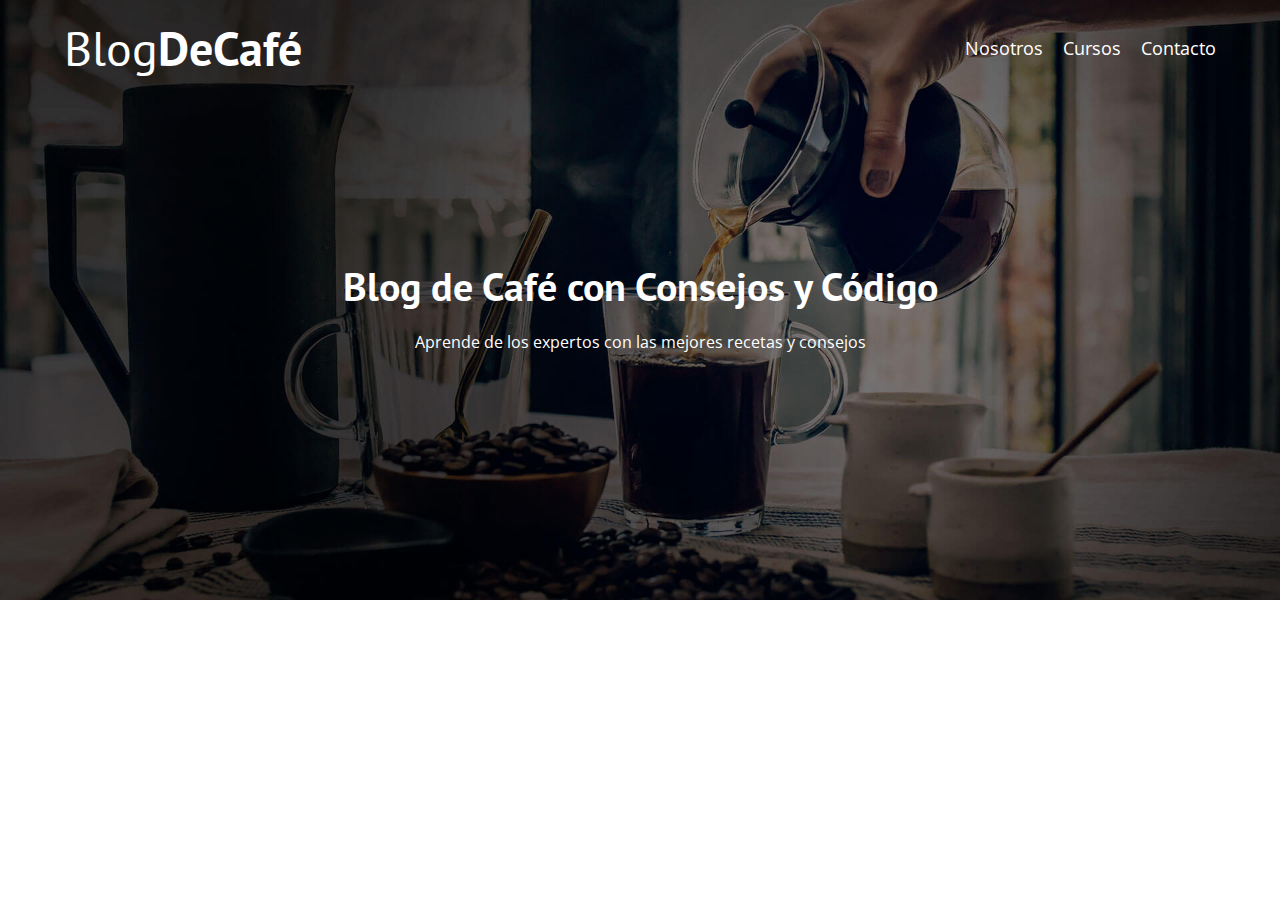
<file: index.html>
<!DOCTYPE html>
<html lang="en">
<head>
    <meta charset="UTF-8">
    <meta name="viewport" content="width=device-width, initial-scale=1.0">
    <title>BlogDeCafé</title>
    <link rel="stylesheet" href="css/normalize.css">
    <link rel="preconnect" href="https://fonts.googleapis.com">
    <link rel="preconnect" href="https://fonts.gstatic.com" crossorigin>
    <link href="https://fonts.googleapis.com/css2?family=Open+Sans&family=PT+Sans:wght@400;700&display=swap" rel="stylesheet">
    <link rel="stylesheet" href="css/style.css">
</head>
<body>
    <header class="header">

        <div class="contenedor">
            <div class="barra">
                <a href="index.html" class="logo">
                    <h1 class="logo__nombre no-margin centrar-texto">Blog<span class="logo__bold">DeCafé</span></h1>
                </a>    
                
                <nav class="navegacion">
                    <a href="nosotros.html" class="navegacion__enlace">Nosotros</a>
                    <a href="cursos.html" class="navegacion__enlace">Cursos</a>
                    <a href="contacto.html" class="navegacion__enlace">Contacto</a>
                </nav>
            </div>
        </div>
            
        <div class="header__texto">
            <h2 class="no-margin">Blog de Café con Consejos y Código</h2>
            <p class="no-margin">Aprende de los expertos con las mejores recetas y consejos</p>
        </div>
    </header>
</body>
</html>
</file>
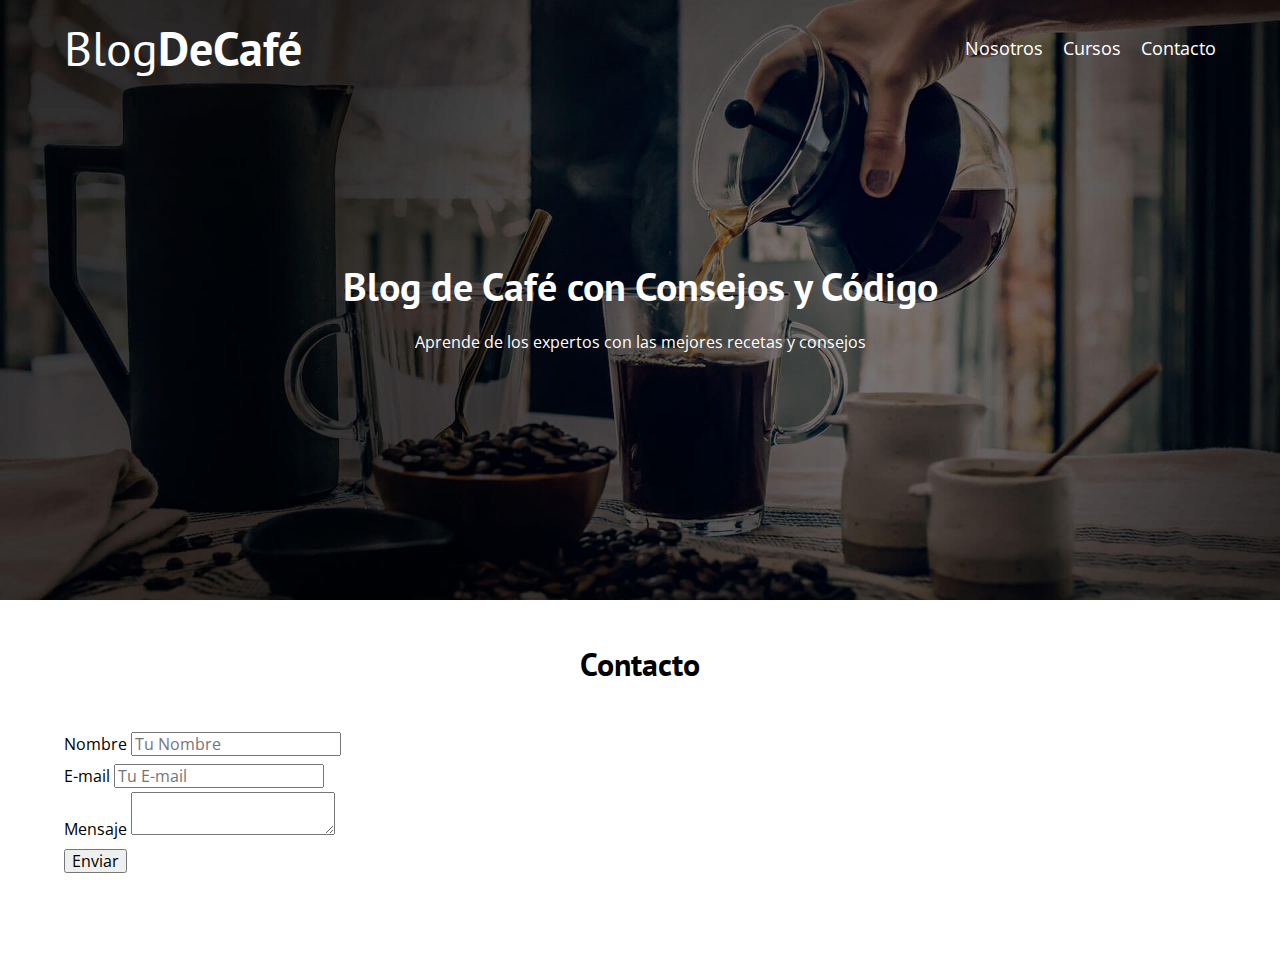
<file: contacto.html>
<!DOCTYPE html>
<html lang="en">
<head>
    <meta charset="UTF-8">
    <meta name="viewport" content="width=device-width, initial-scale=1.0">
    <title>BlogDeCafé</title>
    <link rel="stylesheet" href="css/normalize.css">
    <link rel="preconnect" href="https://fonts.googleapis.com">
    <link rel="preconnect" href="https://fonts.gstatic.com" crossorigin>
    <link href="https://fonts.googleapis.com/css2?family=Open+Sans&family=PT+Sans:wght@400;700&display=swap" rel="stylesheet">
    <link rel="stylesheet" href="css/style.css">
</head>
<body>
    <header class="header">

        <div class="contenedor">
            <div class="barra">
                <a href="index.html" class="logo">
                    <h1 class="logo__nombre no-margin centrar-texto">Blog<span class="logo__bold">DeCafé</span></h1>
                </a>    
                
                <nav class="navegacion">
                    <a href="nosotros.html" class="navegacion__enlace">Nosotros</a>
                    <a href="cursos.html" class="navegacion__enlace">Cursos</a>
                    <a href="contacto.html" class="navegacion__enlace">Contacto</a>
                </nav>
            </div>
        </div>
            
        <div class="header__texto">
            <h2 class="no-margin">Blog de Café con Consejos y Código</h2>
            <p class="no-margin">Aprende de los expertos con las mejores recetas y consejos</p>
        </div>
    </header>

    <main class="contenedor">
        <h3 class="centrar-texto">Contacto</h3>

        <div class="contacto-bg"></div>
        
        <form class="formulario">
            <div class="campo">
                <label class="campo__label" for="nombre">Nombre</label>
                <input 
                    class="campo__field"
                    type="text" 
                    placeholder="Tu Nombre" 
                    id="nombre" 
                >
            </div>

            <div class="campo">
                <label class="campo__label" for="email">E-mail</label>
                <input 
                    class="campo__field"
                    type="email" 
                    placeholder="Tu E-mail" 
                    id="email"
                >
            </div>

            <div class="campo">
                <label class="campo__label" for="mensaje">Mensaje</label>
                <textarea 
                    class=" campo__field campo__field--textarea" 
                    id="mensaje"
                >
                </textarea>
            </div>

            <div class="campo">
                <input type="submit" value="Enviar" class="boton boton--primario">
            </div>
        </form>

        
        
    </main>

     <footer class="footer">
            
            <div class="contenedor">
                <div class="barra">
                    <a href="index.html" class="logo">
                        <h1 class="logo__nombre no-margin centrar-texto">Blog<span class="logo__bold">DeCafé</span></h1>
                    </a>    
                    
                    <nav class="navegacion">
                        <a href="nosotros.html" class="navegacion__enlace">Nosotros</a>
                        <a href="cursos.html" class="navegacion__enlace">Cursos</a>
                        <a href="contacto.html" class="navegacion__enlace">Contacto</a>
                    </nav>
                </div>
            </div>

     </footer>

     <script src="js/modernizr.js"></script>
</body>
</html>
</file>
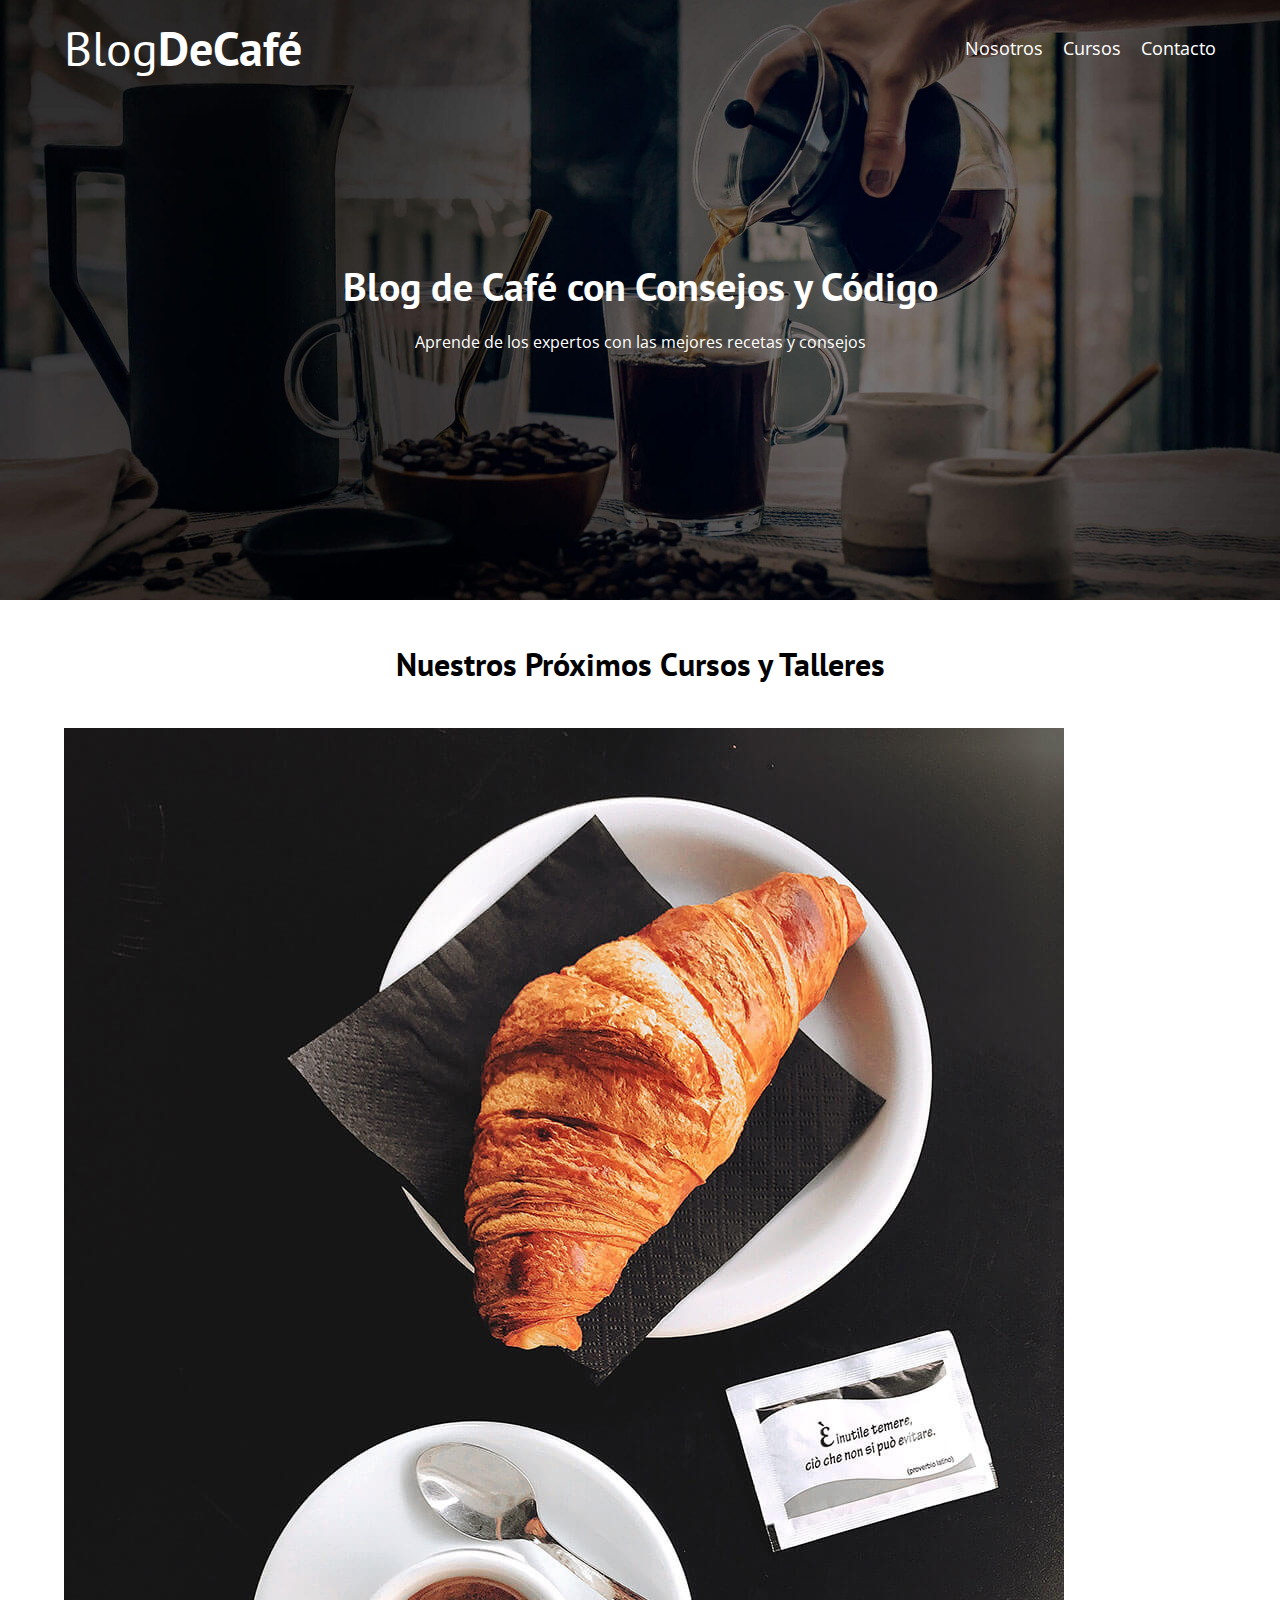
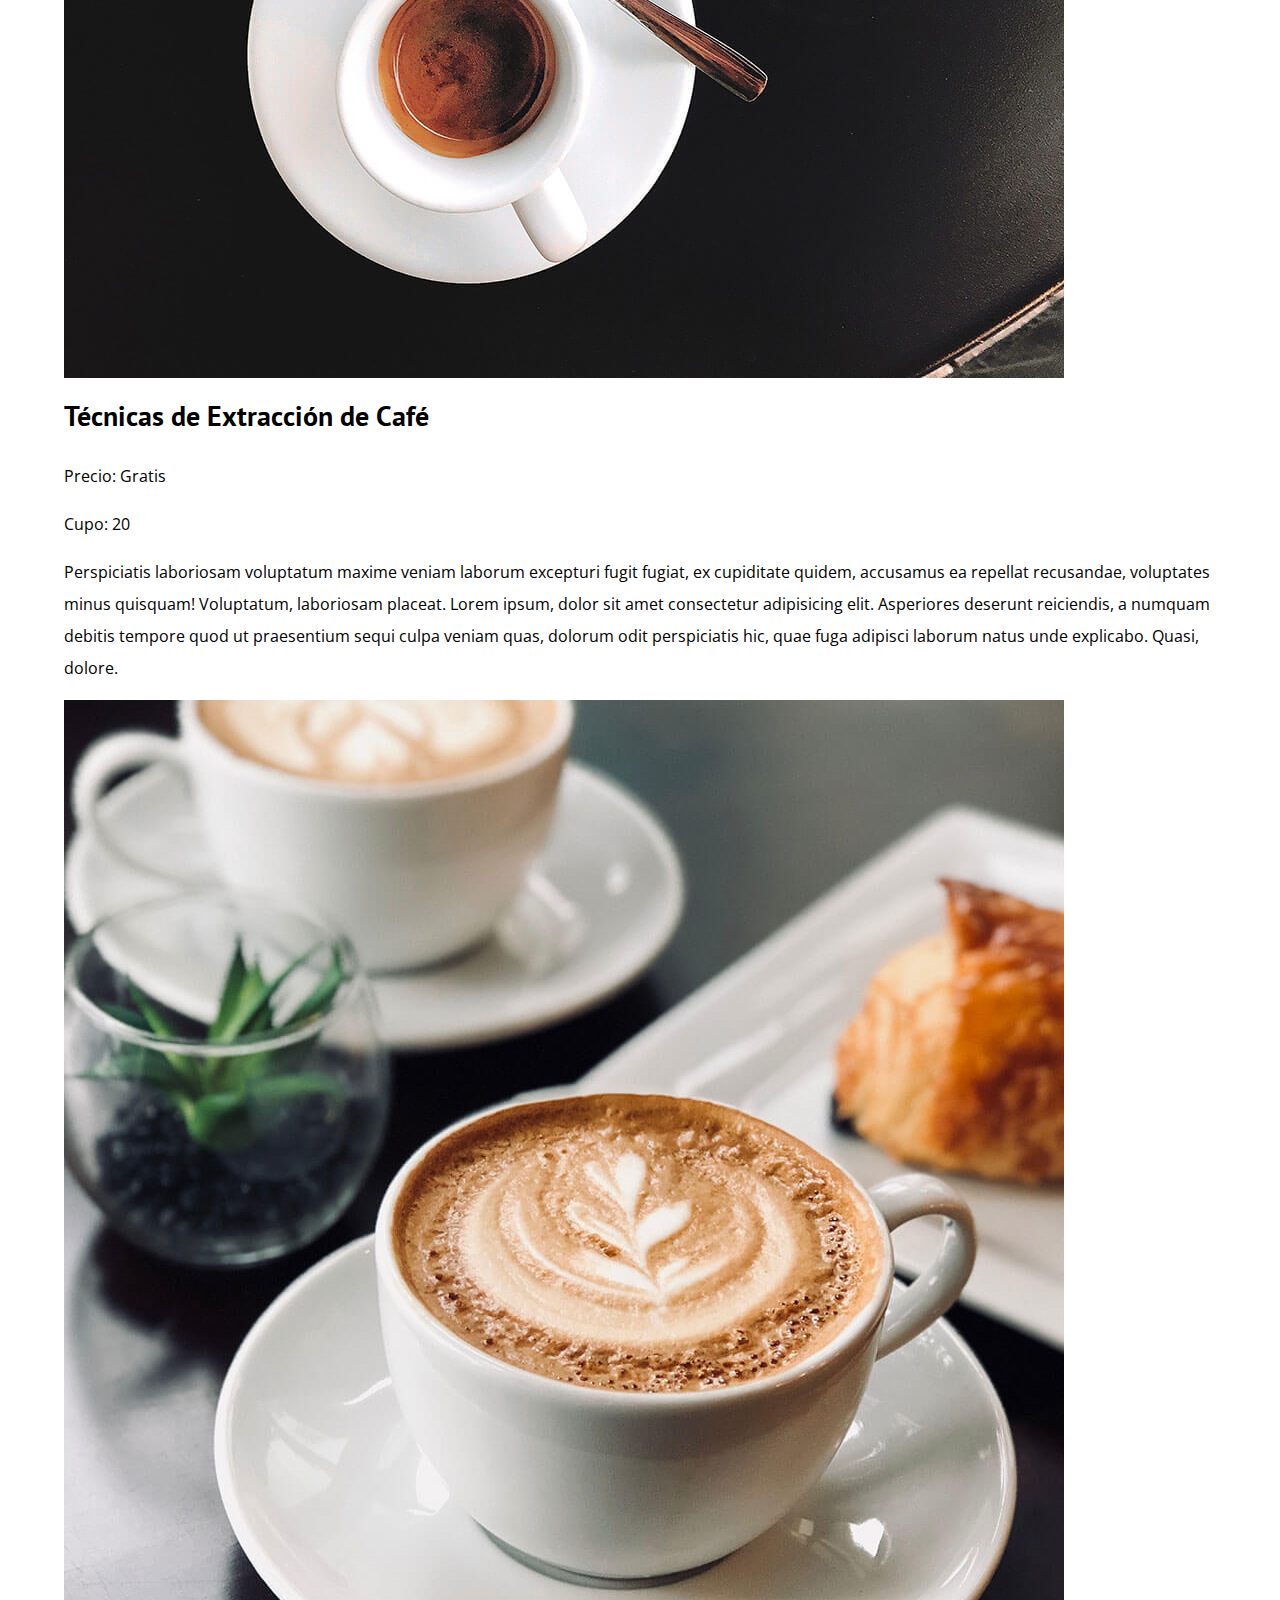
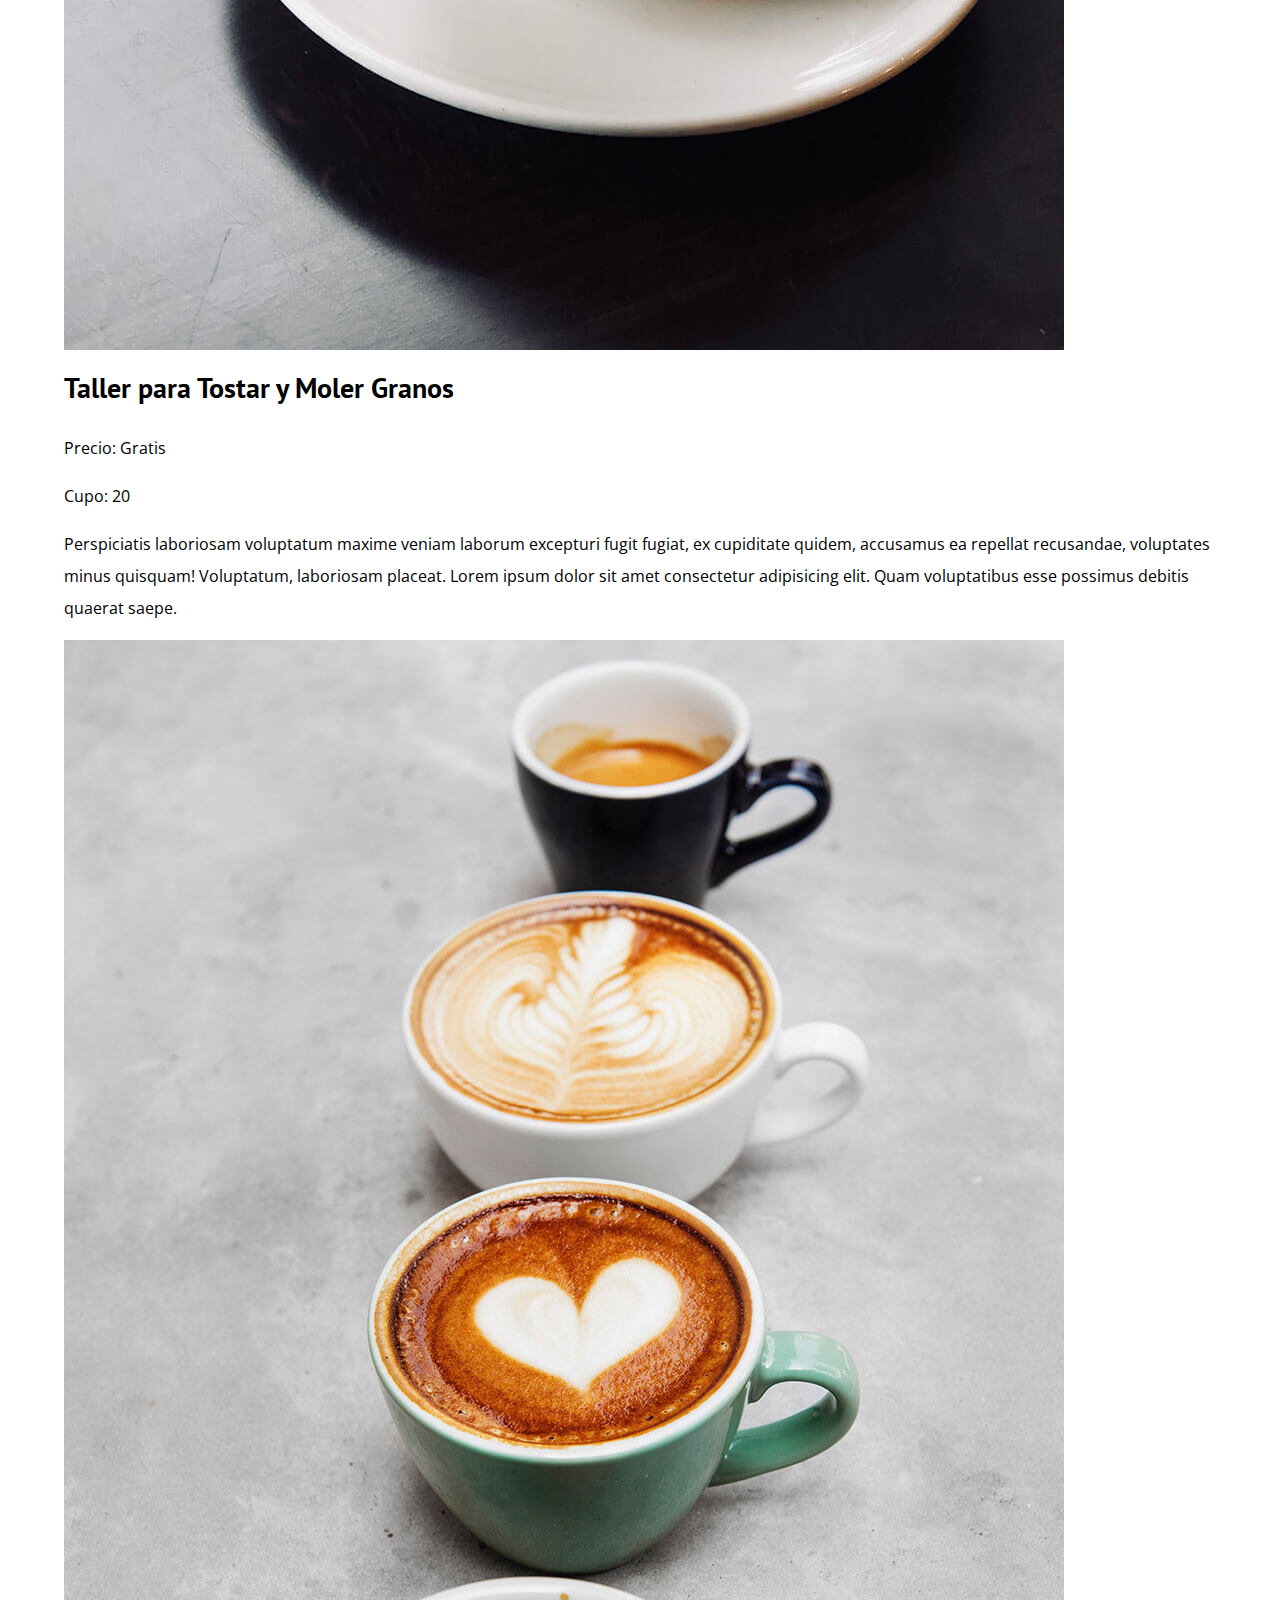
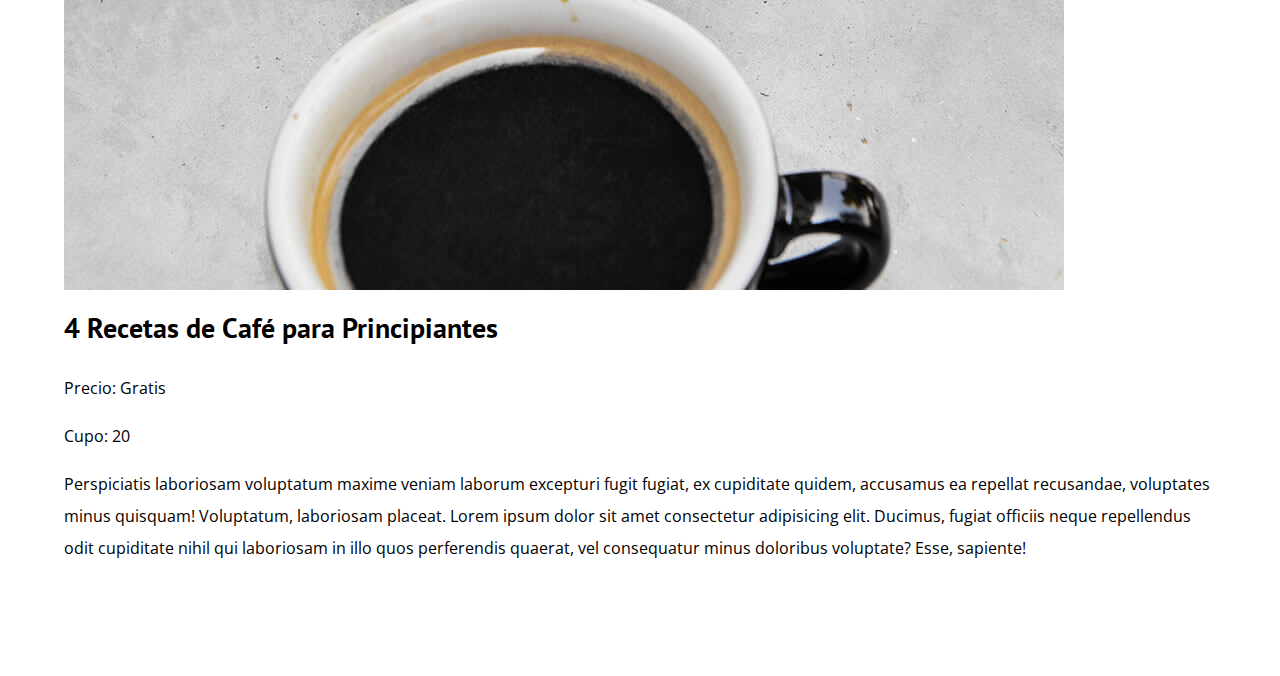
<file: cursos.html>
<!DOCTYPE html>
<html lang="en">
<head>
    <meta charset="UTF-8">
    <meta name="viewport" content="width=device-width, initial-scale=1.0">
    <title>BlogDeCafé</title>
    <link rel="stylesheet" href="css/normalize.css">
    <link rel="preconnect" href="https://fonts.googleapis.com">
    <link rel="preconnect" href="https://fonts.gstatic.com" crossorigin>
    <link href="https://fonts.googleapis.com/css2?family=Open+Sans&family=PT+Sans:wght@400;700&display=swap" rel="stylesheet">
    <link rel="stylesheet" href="css/style.css">
</head>
<body>
    <header class="header">

        <div class="contenedor">
            <div class="barra">
                <a href="index.html" class="logo">
                    <h1 class="logo__nombre no-margin centrar-texto">Blog<span class="logo__bold">DeCafé</span></h1>
                </a>    
                
                <nav class="navegacion">
                    <a href="nosotros.html" class="navegacion__enlace">Nosotros</a>
                    <a href="cursos.html" class="navegacion__enlace">Cursos</a>
                    <a href="contacto.html" class="navegacion__enlace">Contacto</a>
                </nav>
            </div>
        </div>
            
        <div class="header__texto">
            <h2 class="no-margin">Blog de Café con Consejos y Código</h2>
            <p class="no-margin">Aprende de los expertos con las mejores recetas y consejos</p>
        </div>
    </header>

    <main class="contenedor">
        <h3 class="centrar-texto">Nuestros Próximos Cursos y Talleres</h3>

        <div class="curso">
            <div class="curso__imagen">
                <img src="img/curso1.jpg" alt="Imagen del curso">
            </div>

            <div class="curso__informacion">
                
                <h4 class="no-margin">Técnicas de Extracción de Café</h4>
                
                <p class="curso__label">Precio:
                    <span class="curso__info">Gratis</span>
                </p>
                
                <p class="curso__label">Cupo:
                    <span class="curso__info">20</span>
                </p>

                <p class="curso__descripcion">Perspiciatis laboriosam voluptatum maxime veniam laborum excepturi fugit fugiat, ex cupiditate quidem, accusamus ea repellat recusandae, voluptates minus quisquam! Voluptatum, laboriosam placeat. Lorem ipsum, dolor sit amet consectetur adipisicing elit. Asperiores deserunt reiciendis, a numquam debitis tempore quod ut praesentium sequi culpa veniam quas, dolorum odit perspiciatis hic, quae fuga adipisci laborum natus unde explicabo. Quasi, dolore.
                </p>
            </div> <!-- .curso__informacion -->
        </div> <!-- .curso -->

        <div class="curso">
            <div class="curso__imagen">
                <img src="img/curso2.jpg" alt="Imagen del curso">
            </div>

            <div class="curso__informacion">
                
                <h4 class="no-margin">Taller para Tostar y Moler Granos</h4>
                
                <p class="curso__label">Precio:
                    <span class="curso__info">Gratis</span>
                </p>
                
                <p class="curso__label">Cupo:
                    <span class="curso__info">20</span>
                </p>

                <p class="curso__descripcion">Perspiciatis laboriosam voluptatum maxime veniam laborum excepturi fugit fugiat, ex cupiditate quidem, accusamus ea repellat recusandae, voluptates minus quisquam! Voluptatum, laboriosam placeat. Lorem ipsum dolor sit amet consectetur adipisicing elit. Quam voluptatibus esse possimus debitis quaerat saepe.
                </p>
            </div> <!-- .curso__informacion -->
        </div> <!-- .curso -->

        <div class="curso">
            <div class="curso__imagen">
                <img src="img/curso3.jpg" alt="Imagen del curso">
            </div>

            <div class="curso__informacion">
                
                <h4 class="no-margin">4 Recetas de Café para Principiantes</h4>
                
                <p class="curso__label">Precio:
                    <span class="curso__info">Gratis</span>
                </p>
                
                <p class="curso__label">Cupo:
                    <span class="curso__info">20</span>
                </p>

                <p class="curso__descripcion">Perspiciatis laboriosam voluptatum maxime veniam laborum excepturi fugit fugiat, ex cupiditate quidem, accusamus ea repellat recusandae, voluptates minus quisquam! Voluptatum, laboriosam placeat. Lorem ipsum dolor sit amet consectetur adipisicing elit. Ducimus, fugiat officiis neque repellendus odit cupiditate nihil qui laboriosam in illo quos perferendis quaerat, vel consequatur minus doloribus voluptate? Esse, sapiente!
                </p>
            </div> <!-- .curso__informacion -->
        </div> <!-- .curso -->
        
    </main>

     <footer class="footer">
            
            <div class="contenedor">
                <div class="barra">
                    <a href="index.html" class="logo">
                        <h1 class="logo__nombre no-margin centrar-texto">Blog<span class="logo__bold">DeCafé</span></h1>
                    </a>    
                    
                    <nav class="navegacion">
                        <a href="nosotros.html" class="navegacion__enlace">Nosotros</a>
                        <a href="cursos.html" class="navegacion__enlace">Cursos</a>
                        <a href="contacto.html" class="navegacion__enlace">Contacto</a>
                    </nav>
                </div>
            </div>

     </footer>

     <script src="js/modernizr.js"></script>
</body>
</html>
</file>
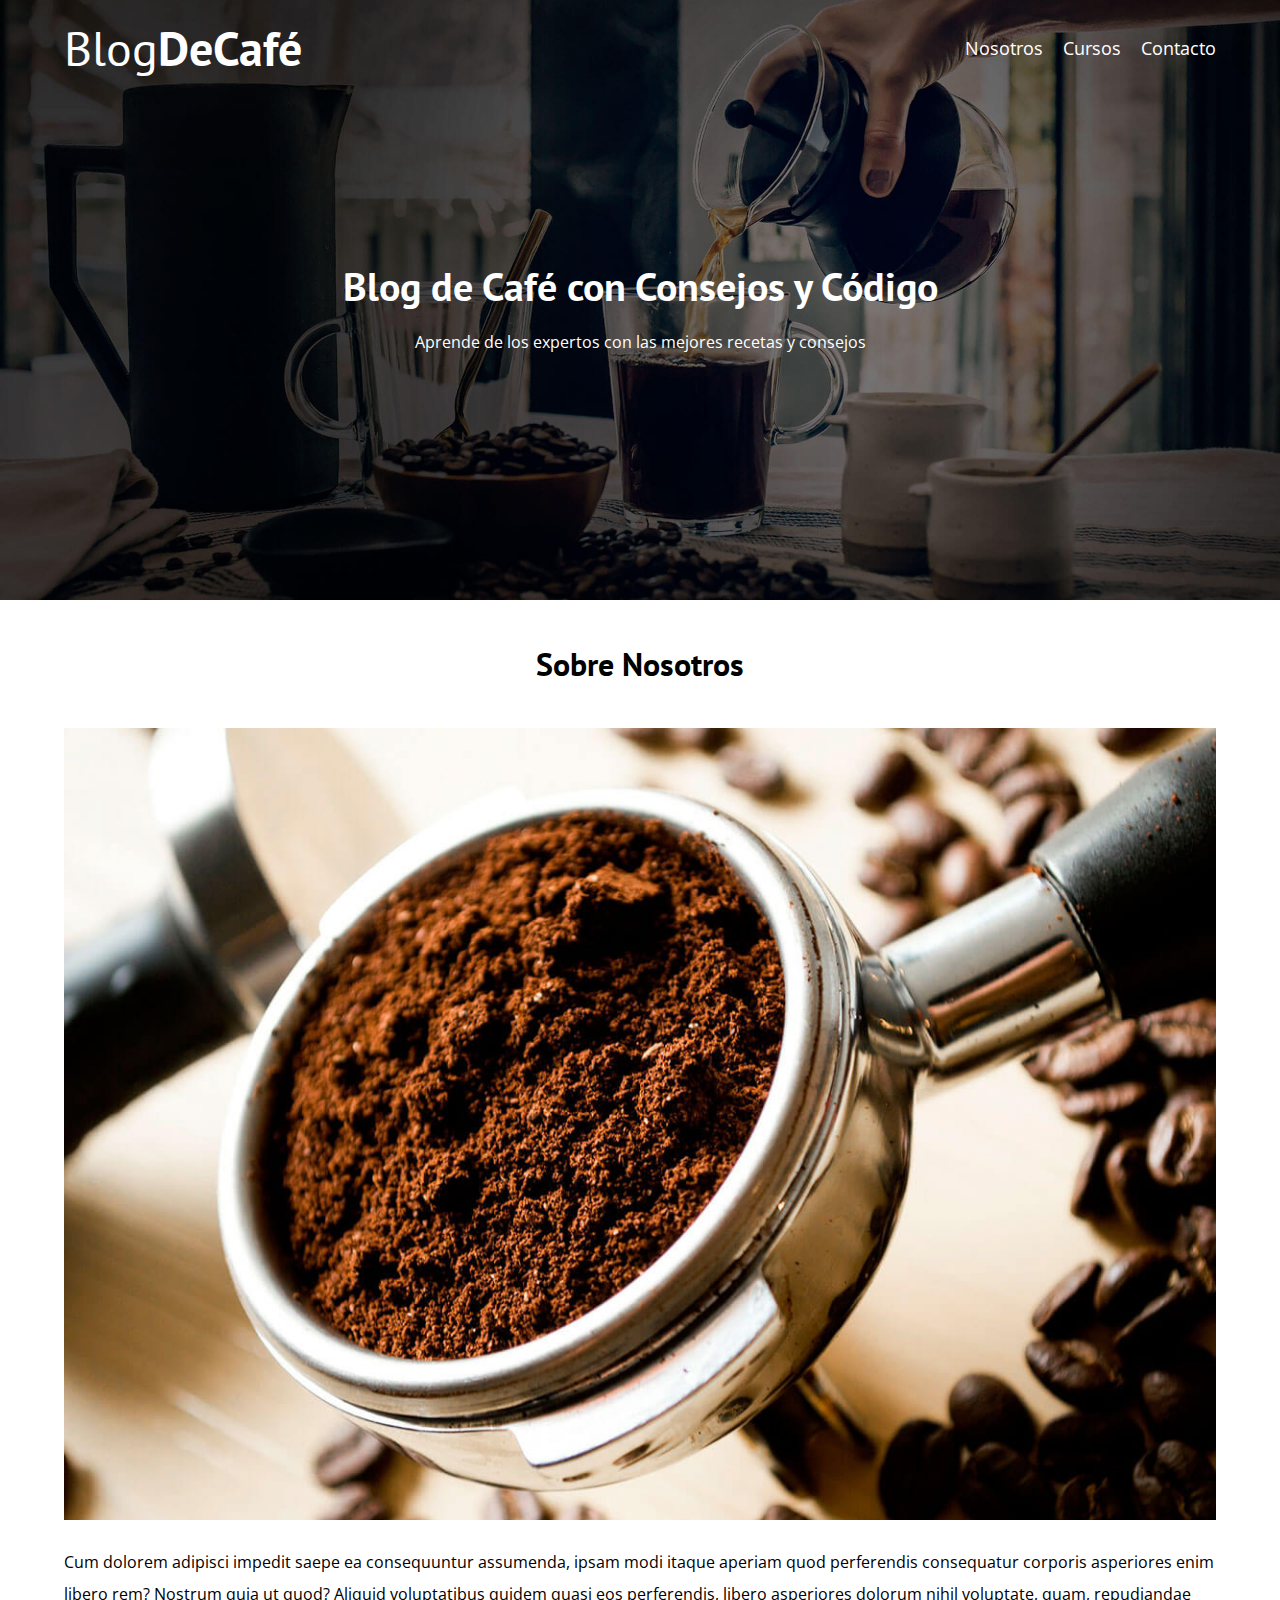
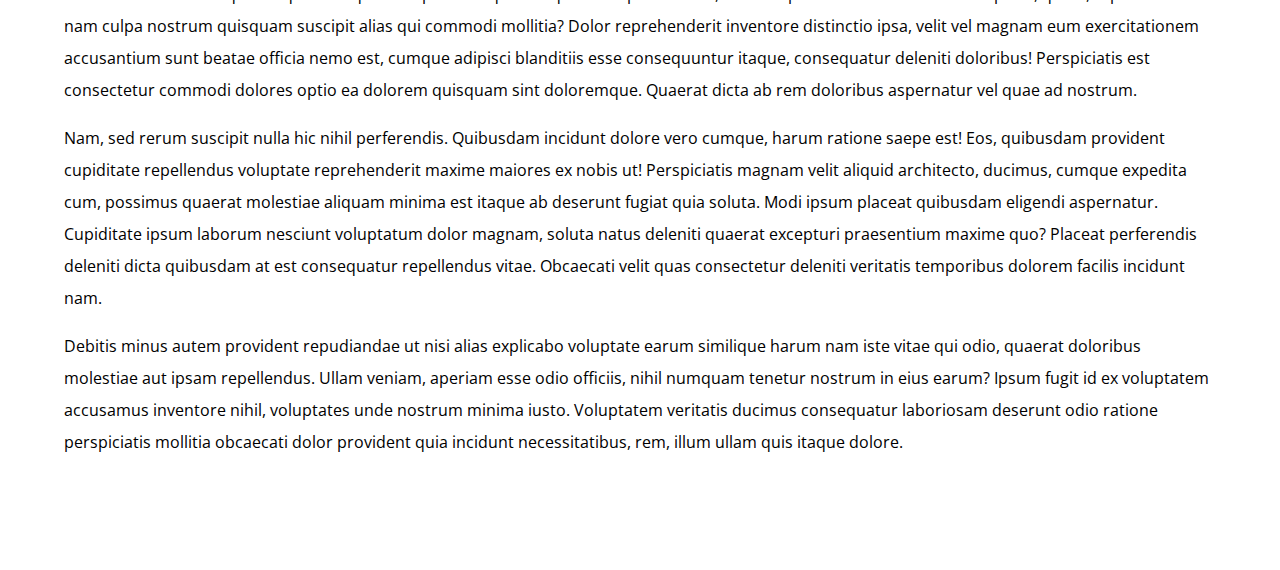
<file: entrada.html>
<!DOCTYPE html>
<html lang="en">
<head>
    <meta charset="UTF-8">
    <meta name="viewport" content="width=device-width, initial-scale=1.0">
    <title>BlogDeCafé</title>
    <link rel="stylesheet" href="css/normalize.css">
    <link rel="preconnect" href="https://fonts.googleapis.com">
    <link rel="preconnect" href="https://fonts.gstatic.com" crossorigin>
    <link href="https://fonts.googleapis.com/css2?family=Open+Sans&family=PT+Sans:wght@400;700&display=swap" rel="stylesheet">
    <link rel="stylesheet" href="css/style.css">
</head>
<body>
    <header class="header">

        <div class="contenedor">
            <div class="barra">
                <a href="index.html" class="logo">
                    <h1 class="logo__nombre no-margin centrar-texto">Blog<span class="logo__bold">DeCafé</span></h1>
                </a>    
                
                <nav class="navegacion">
                    <a href="nosotros.html" class="navegacion__enlace">Nosotros</a>
                    <a href="cursos.html" class="navegacion__enlace">Cursos</a>
                    <a href="contacto.html" class="navegacion__enlace">Contacto</a>
                </nav>
            </div>
        </div>
            
        <div class="header__texto">
            <h2 class="no-margin">Blog de Café con Consejos y Código</h2>
            <p class="no-margin">Aprende de los expertos con las mejores recetas y consejos</p>
        </div>
    </header>

    <div class="contenedor">
        <h3 class="centrar-texto">Sobre Nosotros</h3>

        <img src="img/blog1.jpg" alt="Imagen del blog">

        <p>
            Cum dolorem adipisci impedit saepe ea consequuntur assumenda, ipsam modi itaque aperiam quod perferendis consequatur corporis asperiores enim libero rem? Nostrum quia ut quod? Aliquid voluptatibus quidem quasi eos perferendis, libero asperiores dolorum nihil voluptate, quam, repudiandae nam culpa nostrum quisquam suscipit alias qui commodi mollitia? Dolor reprehenderit inventore distinctio ipsa, velit vel magnam eum exercitationem accusantium sunt beatae officia nemo est, cumque adipisci blanditiis esse consequuntur itaque, consequatur deleniti doloribus! Perspiciatis est consectetur commodi dolores optio ea dolorem quisquam sint doloremque. Quaerat dicta ab rem doloribus aspernatur vel quae ad nostrum.
        </p>
        <p>
            Nam, sed rerum suscipit nulla hic nihil perferendis. Quibusdam incidunt dolore vero cumque, harum ratione saepe est! Eos, quibusdam provident cupiditate repellendus voluptate reprehenderit maxime maiores ex nobis ut! Perspiciatis magnam velit aliquid architecto, ducimus, cumque expedita cum, possimus quaerat molestiae aliquam minima est itaque ab deserunt fugiat quia soluta. Modi ipsum placeat quibusdam eligendi aspernatur. Cupiditate ipsum laborum nesciunt voluptatum dolor magnam, soluta natus deleniti quaerat excepturi praesentium maxime quo? Placeat perferendis deleniti dicta quibusdam at est consequatur repellendus vitae. Obcaecati velit quas consectetur deleniti veritatis temporibus dolorem facilis incidunt nam.
        </p>
        <p>
            Debitis minus autem provident repudiandae ut nisi alias explicabo voluptate earum similique harum nam iste vitae qui odio, quaerat doloribus molestiae aut ipsam repellendus. Ullam veniam, aperiam esse odio officiis, nihil numquam tenetur nostrum in eius earum? Ipsum fugit id ex voluptatem accusamus inventore nihil, voluptates unde nostrum minima iusto. Voluptatem veritatis ducimus consequatur laboriosam deserunt odio ratione perspiciatis mollitia obcaecati dolor provident quia incidunt necessitatibus, rem, illum ullam quis itaque dolore.
        </p>
        
    </div>

     <footer class="footer">
            
            <div class="contenedor">
                <div class="barra">
                    <a href="index.html" class="logo">
                        <h1 class="logo__nombre no-margin centrar-texto">Blog<span class="logo__bold">DeCafé</span></h1>
                    </a>    
                    
                    <nav class="navegacion">
                        <a href="nosotros.html" class="navegacion__enlace">Nosotros</a>
                        <a href="cursos.html" class="navegacion__enlace">Cursos</a>
                        <a href="contacto.html" class="navegacion__enlace">Contacto</a>
                    </nav>
                </div>
            </div>

     </footer>

     <script src="js/modernizr.js"></script>
</body>
</html>
</file>
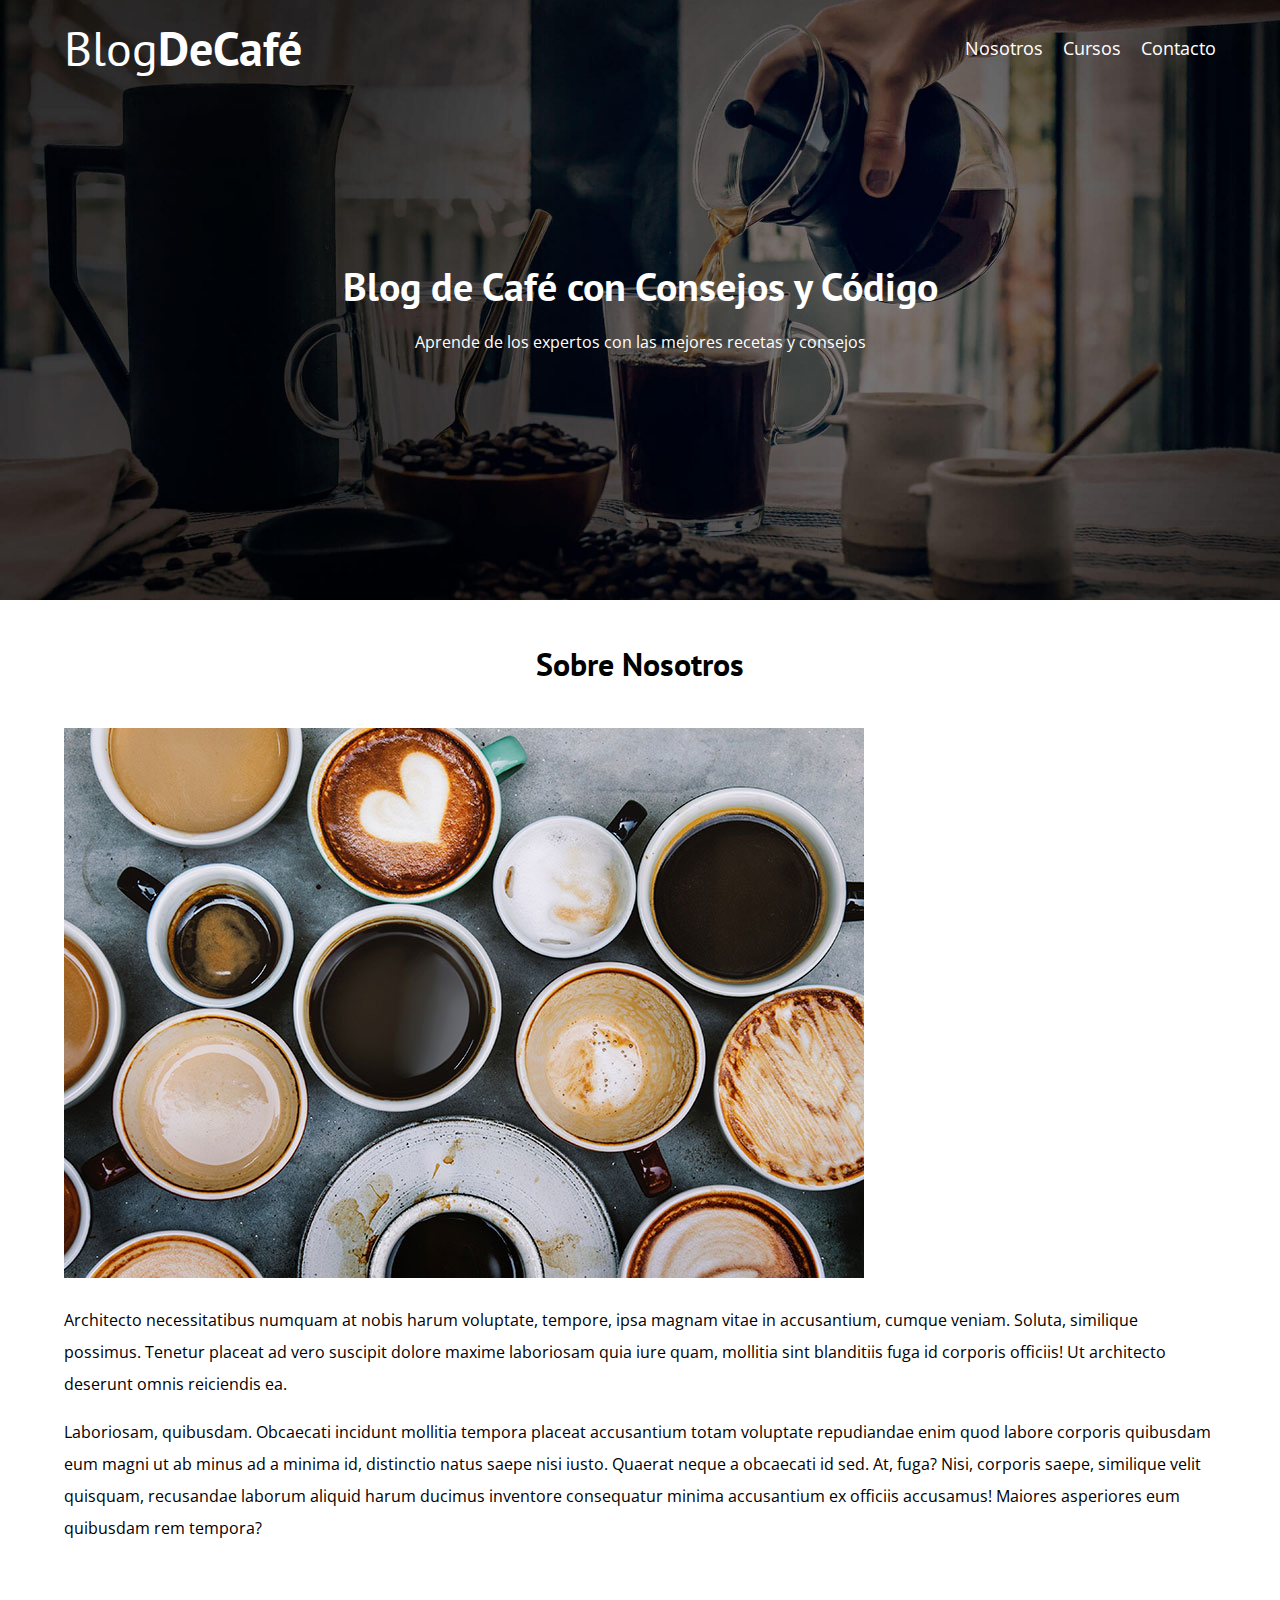
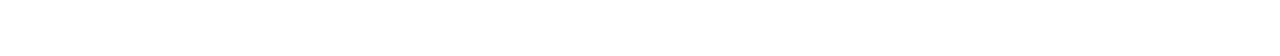
<file: nosotros.html>
<!DOCTYPE html>
<html lang="en">
<head>
    <meta charset="UTF-8">
    <meta name="viewport" content="width=device-width, initial-scale=1.0">
    <title>BlogDeCafé</title>
    <link rel="stylesheet" href="css/normalize.css">
    <link rel="preconnect" href="https://fonts.googleapis.com">
    <link rel="preconnect" href="https://fonts.gstatic.com" crossorigin>
    <link href="https://fonts.googleapis.com/css2?family=Open+Sans&family=PT+Sans:wght@400;700&display=swap" rel="stylesheet">
    <link rel="stylesheet" href="css/style.css">
</head>
<body>
    <header class="header">

        <div class="contenedor">
            <div class="barra">
                <a href="index.html" class="logo">
                    <h1 class="logo__nombre no-margin centrar-texto">Blog<span class="logo__bold">DeCafé</span></h1>
                </a>    
                
                <nav class="navegacion">
                    <a href="nosotros.html" class="navegacion__enlace">Nosotros</a>
                    <a href="cursos.html" class="navegacion__enlace">Cursos</a>
                    <a href="contacto.html" class="navegacion__enlace">Contacto</a>
                </nav>
            </div>
        </div>
            
        <div class="header__texto">
            <h2 class="no-margin">Blog de Café con Consejos y Código</h2>
            <p class="no-margin">Aprende de los expertos con las mejores recetas y consejos</p>
        </div>
    </header>

    <main class="contenedor">
        <h3 class="centrar-texto">Sobre Nosotros</h3>

        <div class="sobre-nosotros">
            <div class="sobre-nosotros__imagen">
                <img src="img/nosotros.jpg" alt="imagen nosotros">
            </div>

            <div class="sobre-nosotros__texto">
                <p>Architecto necessitatibus numquam at nobis harum voluptate, tempore, ipsa magnam vitae in accusantium, cumque veniam. Soluta, similique possimus. Tenetur placeat ad vero suscipit dolore maxime laboriosam quia iure quam, mollitia sint blanditiis fuga id corporis officiis! Ut architecto deserunt omnis reiciendis ea. </p>

                <p>Laboriosam, quibusdam. Obcaecati incidunt mollitia tempora placeat accusantium totam voluptate repudiandae enim quod labore corporis quibusdam eum magni ut ab minus ad a minima id, distinctio natus saepe nisi iusto. Quaerat neque a obcaecati id sed. At, fuga? Nisi, corporis saepe, similique velit quisquam, recusandae laborum aliquid harum ducimus inventore consequatur minima accusantium ex officiis accusamus! Maiores asperiores eum quibusdam rem tempora?</p>
            </div>
        </div>
        
    </main>

     <footer class="footer">
            
            <div class="contenedor">
                <div class="barra">
                    <a href="index.html" class="logo">
                        <h1 class="logo__nombre no-margin centrar-texto">Blog<span class="logo__bold">DeCafé</span></h1>
                    </a>    
                    
                    <nav class="navegacion">
                        <a href="nosotros.html" class="navegacion__enlace">Nosotros</a>
                        <a href="cursos.html" class="navegacion__enlace">Cursos</a>
                        <a href="contacto.html" class="navegacion__enlace">Contacto</a>
                    </nav>
                </div>
            </div>

     </footer>


     <script src="js/modernizr.js"></script>
</body>
</html>
</file>
<file: css/style.css>
:root {
    --fuente-heading: 'PT Sans', sans-serif;
    --fuente-parrafos: 'Open Sans', sans-serif;

    --primario: #784D3c;
    --blanco: #FFF;
    --negro: #000;
}

html{
    box-sizing: border-box; /* Para hacer que el margen, padding no afecte el ancho de los elementos */
    font-size: 62.5%; /* 1rem = 10px */ 
}

*, *:before, *:after{
    box-sizing: inherit;  /* inherit hereda la propiedad del elemento padre pero no se hereda al siguiente*/
}

body{
    font-family: var(--fuente-parrafos);
    font-size: 1.6rem;
    line-height: 2;
}

/* Globales */
.contenedor{
    max-width: 120rem; /* si la pantalla va mas alla de eso, el contenedor hasta ahi llega */
    width: 90%; /* abarca solo el 90% del espacio disponible */
    margin: 0 auto; /* centrar el contenido */
}

a{
    text-decoration: none;
}
h1, h2, h3, h4{
    font-family: var(--fuente-heading);
}
h1{
    font-size: 4.8rem;
}
h2{
    font-size: 4rem;
}
h3{
    font-size: 3.2rem;
}
h4{
    font-size: 2.8rem;
}
img{
    max-width: 100%;
}

/* Utilidades */
/* Para eliminar margen y padding que el navegador genera */
.no-margin{
    margin: 0;
}
.no-padding{
    padding: 0;
}
.centrar-texto{
    text-align: center;
}

/* Headear */
.header{
    background-image: url(../img/banner.jpg);
    height: 60rem;
    background-size: cover; /* para abarcar todo el espacio disponible */
    background-repeat: no-repeat; /* para que la imagen no se repita */
    background-position: center center; /* para priorizar que se debe ver, fluye hacia el centro */
}
.header__texto{
    text-align: center;
    color: var(--blanco);
    margin-top: 5rem;
}

@media (min-width: 768px ){
    .header__texto{
        margin-top: 15rem;
    }
}


@media (min-width: 768px ){
    .barra{
        display: flex;
        justify-content: space-between;
        align-items: center;
    }
    
}

.logo__nombre{
    font-weight: 400;
    color: var(--blanco);
}
.logo__bold{
    font-weight: 700;
}

.navegacion__enlace{
    display: block;
    text-align: center;
    font-size: 1.8rem;
    color: var(--blanco);
}

@media (min-width: 768px ){
    .navegacion{
        display: flex;
        gap: 2rem;
    }
}

.navegacion__enlace{
    display: block;
    text-align: center;
    font-size: 1.8rem;
    color: var(--blanco);
}
</file>
